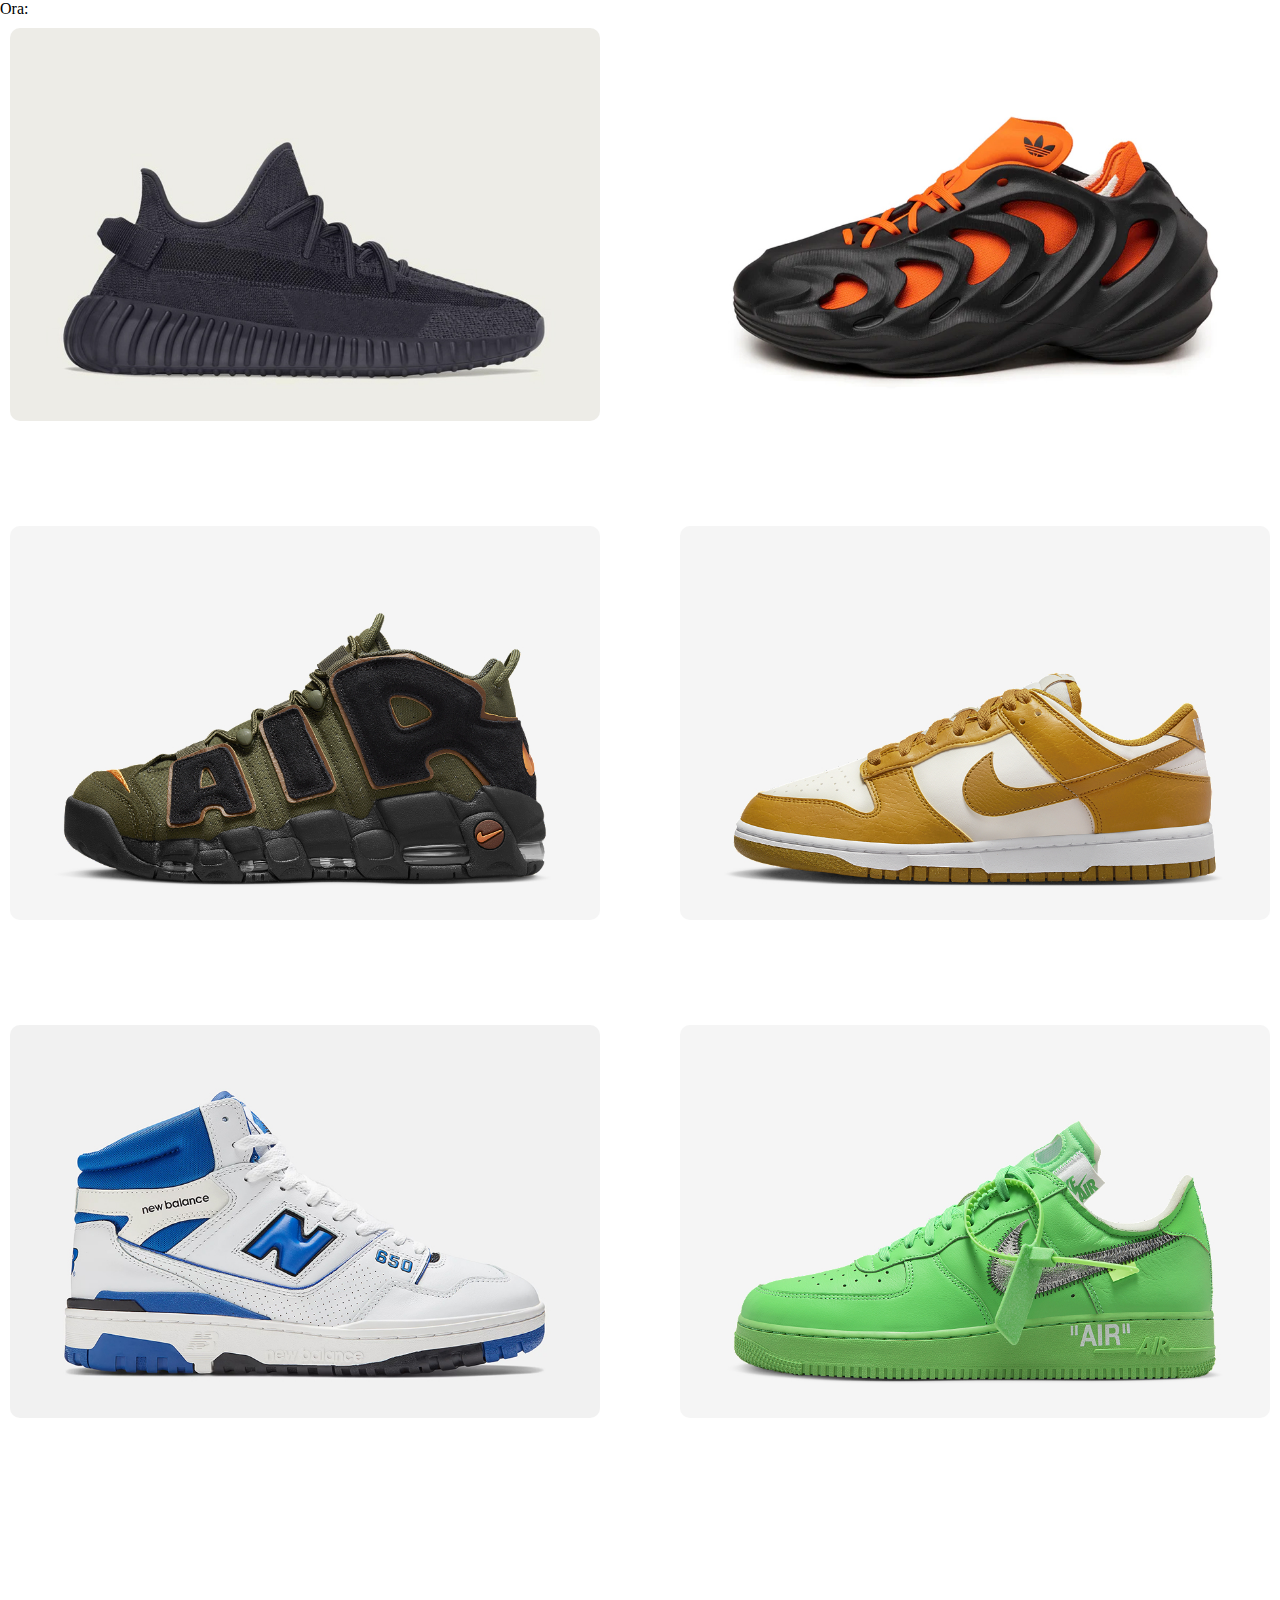
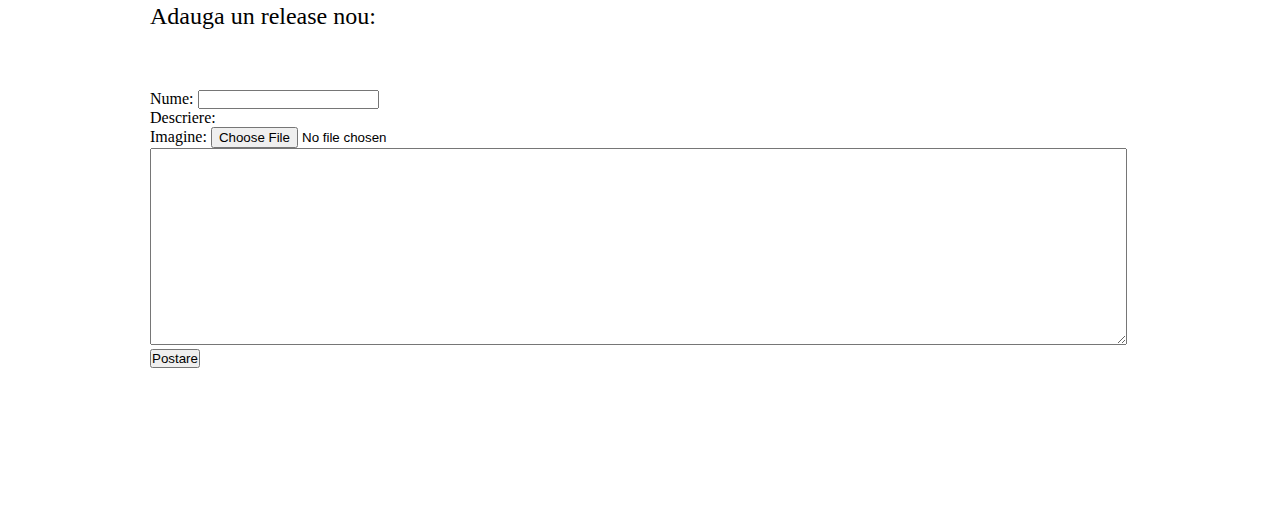
<file: Noutati.html>
<!DOCTYPE html>
<html lang="en">
<head>
    <meta charset="UTF-8">
    <meta http-equiv="X-UA-Compatible" content="IE=edge">
    <meta name="viewport" content="width=device-width, initial-scale=1.0">
    <link rel="stylesheet" href="Noutati.css">
    <script src="Noutati.js"></script>
    <title>Noutati</title>
</head>
<body>
    <div>
        <p id="ceas">Ora: </p>
    </div>
    <section class="header">
        <div class="grid-container">
            <div class="grid-item">
                <img src="photo/yeezy onyx.jpg">
                <div class="poza">
                    <h3>Yeezy 350 v2 Onyx</h3>
                    <p>The adidas Yeezy Boost 350 V2 ‘Onyx’ applies a stealthy palette to the lifestyle silhouette that merges Kanye West’s visionary aesthetic with adidas’ performance technology. The sneaker makes use of a one-note black Primeknit upper, secured with rope laces and equipped with a pull tab at the heel. On the lateral side, a post-dyed monofilament stripe adds a see-through element to the sock-like build. A full-length Boost midsole is surrounded by a ribbed, semi-translucent TPU cage that maintains the shoe’s monochrome design.</p>
                </div>
            </div>
            <div class="grid-item">
                <img src="photo/adiFOM.jpg">
                <div class="poza">
                    <h3>Adidas adiFoam</h3>
                    <p>The adidas adiFOM Q features off white tone sculpted exteriors made of a mix of lightweight EVA accented by dynamic lines and cutouts for ventilation. The foam exterior shells also come with cutouts for the shoe’s traditional lacing system and adidas Trefoil logos at the rear. Paired with the exterior are bootie-like Primeknit interiors complete with tongues expressing a gray/orange color scheme.

                    </p>
                </div>
            </div>
            <div class="grid-item">
                <img src="photo/uptempo.jpeg">
                <div class="poza">
                    <h3>Nike Air Uptempo</h3>
                    <p>The Nike Air More Uptempo '96 brings classic basketball back to the streets.It has '90s graffiti-styled graphics alongside visible full-length Air cushioning.Elastic straps over the tongue keep your style sharp whether you rock them laced or unlaced.The throwback, chunky design is combined with of-era over-branding for a look that will never fade.</p>
                </div>
            </div>
            <div class="grid-item">
                <img src="photo/Nike dunk low.jpeg">
                <div class="poza">
                    <h3>Nike Dunk Low</h3>
                    <p>Show love to the '80s with the Nike Dunk Low. From the super-durable build to the shoe's classic shape and feel, we honour this hardwood icon that'll fit easily into your kicks collection and is always ready to play.</p>
                </div>
            </div>
            <div class="grid-item">
                <img src="photo/New Balance 650.jpg">
                <div class="poza">
                    <h3>New Balance 650</h3>
                    <p>The New Balance 650R Aime Leon Dore White Green revives an ‘80s hoops shoe in an elemental two-tone palette.

                        The New Balance 650R Aime Leon Dore White Green brin(GS) for grade schoolers a white full-grain leather upper with contrasting green accents throughout. The green includes the signature ‘N’ logo, a molded heel clip, and a leather overlay that wraps around the padded mesh collar. The sneaker sits atop a sturdy rubber cupsole, featuring aged sidewalls and an exposed EVA wedge on the medial side.
                        
                        The New Balance 650R Aime Leon Dore White Green was released in July 2021 and retailed for $165.</p>
                </div>
            </div>
            <div class="grid-item">
                <img src="photo/off white air force.jpg">
                <div class="poza">
                    <h3>Off White X Air force 1</h3>
                    <p>Covered in an eye-catching “Light Green Spark” color, the latest posthumous offering from Virgil Abloh commemorates the American designer’s “Figures of Speech” exhibition, a multi-media showcase of Abloh’s work that’s been programmed to be hosted by the Brooklyn Museum from July 1st, 2022 until January 29th, 2023. The upcoming sneakers feature identical design elements to past Off-White Air Force 1 styles prepped to commemorate the late Abloh’s retrospective exhibitions at the Museum of Modern Art, Institute of Contemporary Art Boston and Museum of Contemporary Art Chicago.</p>
                </div>
            </div>
          </div>

    </section>
    <section><div class="new-item">
        <h2>Adauga un release nou:</h2>
        <form>
            <label for="nume">Nume: </label>
            <input type="text" id="nume">
            <br>
            <label for="descriere">Descriere: </label>
            <br>
            <label for="Image">Imagine: </label>
            <input type="file" id="poza-pereche" name="poza">
            <br>
            <textarea name="descriere" id="descriere" cols="120" rows="13"></textarea>
            <br>
            <button type="button" id="post">Postare</button>
        </form>
    </div>

    </section>
</body>
</html>
</file>
<file: Noutati.css>
*{
    margin: 0;
    padding: 0;
}

.header{
    min-height: 100vh;
    width: 100%;
    background-image:linear-gradient(rgba(255,255,255, 0.3),rgba(255,255,255, 0.3)),url(photo/background.jpg);
    background-position: center;
    background-size: cover;
    position: relative;
    background-repeat: repeat-y;
}

.grid-container{
    display: grid;
    grid-template-columns: auto auto;
    background-color: white;
    padding: 10px;
    column-gap: 80px;
    row-gap: 80px;
}

.grid-item{
    flex-basis: 22%;
    border-radius: 10px;
    position: relative;
    overflow: hidden;
    margin-bottom: 25px;
}

.grid-item img{
    width: 100%;
    display: block;
}

.poza{
    background: transparent;
    width: 100%;
    height: 100%;
    top:0;
    left:0;
    position: absolute;
    transition: 0.5s;
    opacity: 80%;
}

.poza:hover{
    background: white;
}

.poza h3{
    width: 100%;
    font-weight: 400;
    color: black;
    bottom: 0;
    transform: translateY(240%);
    font-size: 20px;
    transition: 0.5s;
    opacity: 0;
}

.poza:hover h3{
    bottom: 49%;
    opacity: 1;
    text-align: center;
}

.poza p{
    width: 100%;
    font-weight: 400;
    color: black;
    transform: translateY(240%);
    bottom: 0;
    font-size: 20px;
    transition: 0.5s;
    opacity: 0;
}

.poza:hover p{
    bottom: 49%;
    opacity: 1;
    text-align: center;
}

.new-item{
    background-color: white;
    padding: 150px 270px 150px 150px;
    font-family: cursive;
}

.new-item>h2{
    font-weight: 500;
    padding-bottom: 60px;
}

.new-item>h2::before{
    padding: 14px;
    margin-right: 42px;
    background-color: white;
    color: black;
    border-radius: 35px;
}

.new-item>img{
    float: left;
    width: 200px;
    height: 200px;
    margin-right: 200px;
    box-shadow: 0 0 20px black;
}

.new-item>p{
    display: inline-block;
    width: 80%;
    line-height: 40px;
}
</file>
